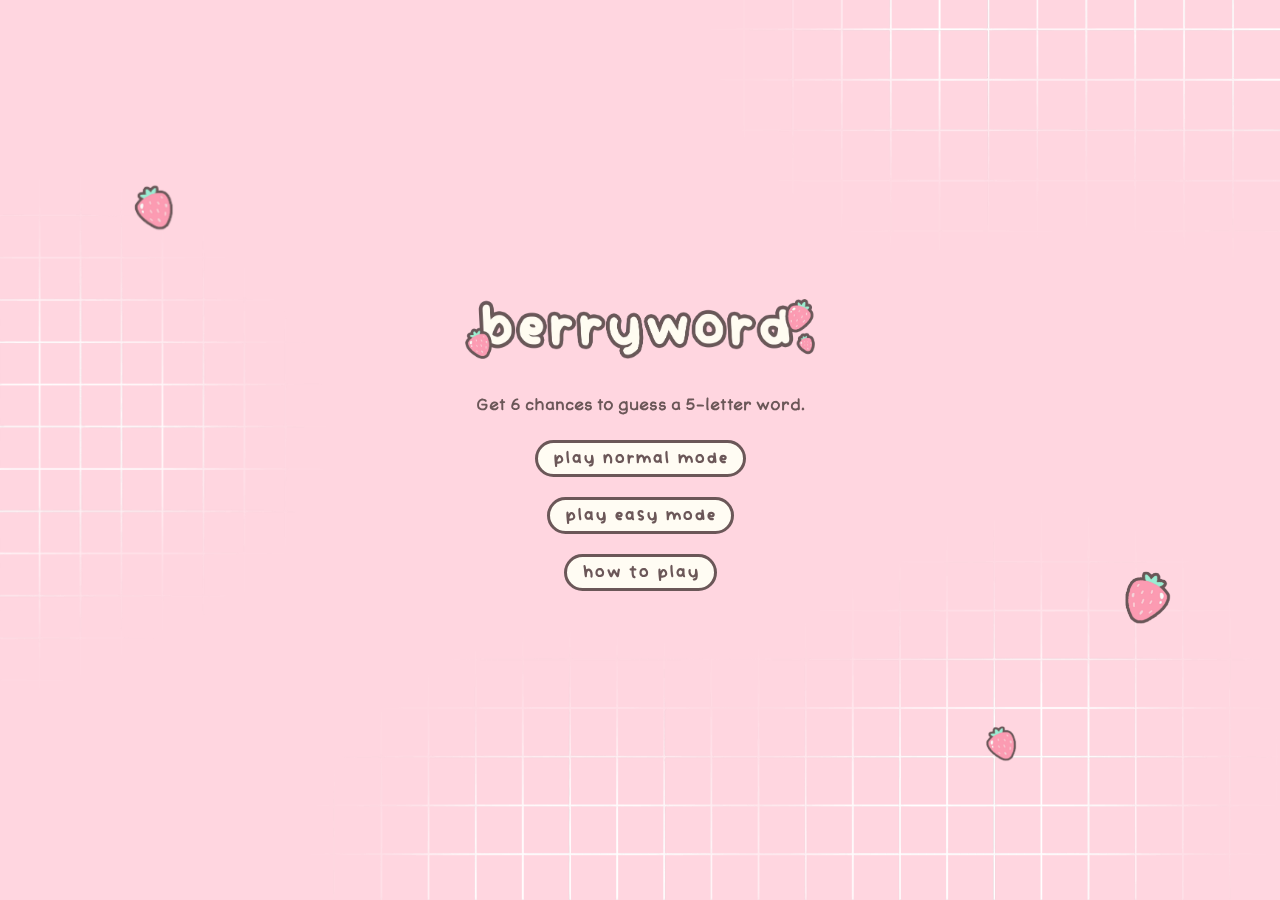
<file: index.html>
<!DOCTYPE html>
<html lang="en">
	<head>
		<meta charset="UTF-8" />
		<meta name="viewport" content="width=device-width, initial-scale=1.0" />
		<title>berryword</title>

		<!-- Include stylesheets -->
		<link rel="stylesheet" href="main.css" />
		<link rel="stylesheet" href="animations.css" />
		<link href="https://fonts.googleapis.com/icon?family=Material+Icons" rel="stylesheet" />

		<!-- Include jQuery -->
		<script src="https://ajax.googleapis.com/ajax/libs/jquery/3.6.0/jquery.min.js"></script>

		<!--Icons-->
		<link rel="icon" type="image/png" href="favicon-96x96-2.png" sizes="96x96" />
		<link rel="icon" type="image/svg+xml" href="favicon-2.svg" />
		<link rel="shortcut icon" href="favicon-2.ico" />
		<link rel="apple-touch-icon" sizes="180x180" href="apple-touch-icon-2.png" />
		<meta name="apple-mobile-web-app-title" content="berryword" />
		<link rel="manifest" href="site-2.webmanifest" />
	</head>
	<body onload="onload()">
		<!-- Loading Screen-->
		<div id="loadingScreen">
			<img id="loadingStrawberry" class="rotate-center" src="resources/images/strawberry.webp" />
		</div>

		<!-- Error Message -->
		<div id="bottomErrorMessageContainer">
			<p id="bottomErrorMessage" style="display: none">An error occured. Try again later</p>
		</div>
		<div id="centerErrorMessageContainer">
			<p id="centerErrorMessage" style="display: none">An error occured. Try again later</p>
		</div>

		<!-- How to Play Window-->
		<div id="howToPlayWindowContainer" class="windowContainer" style="display: none">
			<div id="howToPlayWindow" class="window">
				<img id="exitHowToPlay" class="exitButton" onclick='closeWindow("howToPlayWindow")' src="resources/images/exitIcon.webp" />
				<div class="horContainer">
					<p id="howToPlayTitle">how to play</p>
				</div>
				<!--Bullet Points-->
				<div>
					<div class="bulletRow">
						<img class="starBullet" src="resources/images/blueStar.webp" />
						<p class="bulletText">Guess the word in 6 tries.</p>
					</div>
					<div class="bulletRow">
						<img class="starBullet" src="resources/images/yellowStar.webp" />
						<p class="bulletText">Each guess must be a valid 5-letter word.</p>
					</div>
					<div class="bulletRow">
						<img class="starBullet" src="resources/images/redStar.webp" />
						<p class="bulletText">
							The color of the tiles will change to show <br />
							how close your guess was to the word.
						</p>
					</div>
				</div>

				<!--Example-->
				<div class="verContainer">
					<p id="howToPlayExample">EXAMPLE</p>

					<!--Example Image Here-->
					<img id="exampleImage" src="resources/images/exampleImage.webp" />

					<p id="howToPlayExampleExplanation">
						<span class="bold">P</span> is in the word and in the correct spot. <br />
						<span class="bold">A</span> is in the word but in the wrong spot. <br />
						<span class="bold">L</span>, <span class="bold">I</span>, and <span class="bold">N</span> is not in the word in any spot.
					</p>
				</div>

				<!--Strawberry Decor-->
				<img class="windowStrawberry1 scale-down-center" src="resources/images/strawberry3.webp" />
				<img class="windowStrawberry2 scale-up-center" src="resources/images/strawberry.webp" />
			</div>
		</div>

		<!-- Ending Window -->
		<div id="endingWindowContainer" class="windowContainer" style="display: none">
			<div id="endingWindow" class="window">
				<img id="exitHowToPlay" class="exitButton" onclick='closeWindow("endingWindow")' src="resources/images/exitIcon.webp" />

				<div style="position: relative">
					<p id="results">congratulations</p>
					<img id="yellowStarEnding" class="rotate-center" src="resources/images/yellowStar.webp" />
					<img id="redStarEnding" class="rotate-center" src="resources/images/redStar.webp" />
					<img id="blueStarEnding" class="rotate-center-reverse" src="resources/images/blueStar.webp" />
				</div>
				<p style="margin-bottom: 5px">The correct word was:</p>
				<p id="correctWord">null</p>
				<p id="definition">Definition: null</p>

				<button onclick="playAgain()" style="background-color: var(--medium-cream)">play again</button>
				<button onclick="mainMenu()" style="background-color: var(--medium-cream)">main menu</button>

				<!--Strawberry Decor-->
				<img class="windowStrawberry1 scale-down-center" src="resources/images/strawberry3.webp" />
				<img class="windowStrawberry2 scale-up-center" src="resources/images/strawberry.webp" />
			</div>
			<div class="backgroundOverlay"></div>
		</div>
		<!-- Main Menu -->
		<div id="mainMenuContainer">
			<img id="logo" src="resources/images/logo.webp" />
			<p id="slogan">Get 6 chances to guess a 5-letter word.</p>
			<button onclick="playGame('normal') ">play normal mode</button>
			<button onclick="playGame('easy') ">play easy mode</button>
			<button onclick='openWindow("howToPlayWindow")'>how to play</button>
		</div>

		<!--Main Game-->
		<div id="mainGameContainer">
			<button id="mainMenuFromGame" onclick="mainMenu()">main menu</button>

			<p id="gameModeText">Normal Mode</p>
			<!--Letter Boxes-->
			<div class="board">
				<!-- 6 rows -->
				<div class="row">
					<div class="cell"></div>
					<div class="cell"></div>
					<div class="cell"></div>
					<div class="cell"></div>
					<div class="cell"></div>
				</div>
				<div class="row">
					<div class="cell"></div>
					<div class="cell"></div>
					<div class="cell"></div>
					<div class="cell"></div>
					<div class="cell"></div>
				</div>
				<div class="row">
					<div class="cell"></div>
					<div class="cell"></div>
					<div class="cell"></div>
					<div class="cell"></div>
					<div class="cell"></div>
				</div>
				<div class="row">
					<div class="cell"></div>
					<div class="cell"></div>
					<div class="cell"></div>
					<div class="cell"></div>
					<div class="cell"></div>
				</div>
				<div class="row">
					<div class="cell"></div>
					<div class="cell"></div>
					<div class="cell"></div>
					<div class="cell"></div>
					<div class="cell"></div>
				</div>
				<div class="row">
					<div class="cell"></div>
					<div class="cell"></div>
					<div class="cell"></div>
					<div class="cell"></div>
					<div class="cell"></div>
				</div>
			</div>

			<!-- Virtual Keyboard -->
			<div class="horContainer">
				<div class="keyboard">
					<div class="keyboard-row">
						<button class="keyboard-button" onclick="keyPress('Q')">Q</button>
						<button class="keyboard-button" onclick="keyPress('W')">W</button>
						<button class="keyboard-button" onclick="keyPress('E')">E</button>
						<button class="keyboard-button" onclick="keyPress('R')">R</button>
						<button class="keyboard-button" onclick="keyPress('T')">T</button>
						<button class="keyboard-button" onclick="keyPress('Y')">Y</button>
						<button class="keyboard-button" onclick="keyPress('U')">U</button>
						<button class="keyboard-button" onclick="keyPress('I')">I</button>
						<button class="keyboard-button" onclick="keyPress('O')">O</button>
						<button class="keyboard-button" onclick="keyPress('P')">P</button>
					</div>
					<div class="keyboard-row">
						<button class="keyboard-button" onclick="keyPress('A')">A</button>
						<button class="keyboard-button" onclick="keyPress('S')">S</button>
						<button class="keyboard-button" onclick="keyPress('D')">D</button>
						<button class="keyboard-button" onclick="keyPress('F')">F</button>
						<button class="keyboard-button" onclick="keyPress('G')">G</button>
						<button class="keyboard-button" onclick="keyPress('H')">H</button>
						<button class="keyboard-button" onclick="keyPress('J')">J</button>
						<button class="keyboard-button" onclick="keyPress('K')">K</button>
						<button class="keyboard-button" onclick="keyPress('L')">L</button>
						<button class="keyboard-button special backspace" onclick="keyPress('Backspace')">
							<i class="material-icons">backspace</i>
						</button>
					</div>
					<div class="keyboard-row">
						<button class="keyboard-button" onclick="keyPress('Z')">Z</button>
						<button class="keyboard-button" onclick="keyPress('X')">X</button>
						<button class="keyboard-button" onclick="keyPress('C')">C</button>
						<button class="keyboard-button" onclick="keyPress('V')">V</button>
						<button class="keyboard-button" onclick="keyPress('B')">B</button>
						<button class="keyboard-button" onclick="keyPress('N')">N</button>
						<button class="keyboard-button" onclick="keyPress('M')">M</button>
						<button class="keyboard-button special enter" onclick="keyPress('Enter')">Enter</button>
					</div>
				</div>
			</div>
		</div>
		<!-- Strawberries -->

		<img id="strawberry1" class="infiniteSlide1" src="resources/images/strawberry.webp" />
		<img id="strawberry2" class="infiniteSlide2" src="resources/images/strawberry2.webp" />
		<img id="strawberry3" class="infiniteSlide3" src="resources/images/strawberry.webp" />

		<!-- Grids -->
		<img id="grid1" src="resources/images/grid1.webp" />
		<img id="grid2" src="resources/images/grid2.webp" />
		<img id="grid3" src="resources/images/grid3.webp" />

		<!-- Include Javascript -->
		<script src="main.js"></script>
	</body>
</html>
</file>
<file: main.css>
/* COLOR THEME */

:root {
	--dark-primary: #6b5758;
	--light-cream: #fffcf3;
	--medium-cream: #fff9eb;
	--bg-color: #ffd6e0;
	--strong-pink: #fb9ab1;
	--yellow: #fbedd3;
	--green: #d7f1d9;
	--red: #faa2b0;
}

/* FONTS */

@font-face {
	font-family: Pedagogique;
	src: url(resources/fonts/Pedagogique\ Medium.otf);
}

@font-face {
	font-family: PedagogiqueBold;
	src: url(resources/fonts/Pedagogique\ Bold.otf);
}

@font-face {
	font-family: Vividly;
	src: url(resources/fonts/Vividly-Regular.ttf);
}

@font-face {
	font-family: Bubblegum;
	src: url(resources/fonts/Bubblegum.ttf);
}

.bold {
	font-family: PedagogiqueBold;
}

/* MAIN */

* {
	transition: all 0.3s ease;
}

body {
	background-color: var(--bg-color);
	overflow: hidden;
	font-family: Pedagogique;
	color: var(--dark-primary);
	margin: 0;
	padding: 0;
}

html,
body {
	touch-action: manipulation; /* Disable zoom on double-tap */
	user-select: none;
}

.verContainer {
	display: flex;
	flex-direction: column;
	justify-content: center;
	align-items: center;
}

.horContainer {
	display: flex;
	justify-content: center;
	align-items: center;
}

button {
	background-color: var(--light-cream);
	color: var(--dark-primary);
	font-family: Vividly;
	font-size: 1.7em;
	border: 3px solid var(--dark-primary);
	border-radius: 999px;
	padding: 5px 15px;
	margin: 10px;
	cursor: pointer;
	user-select: none;
}

img {
	user-select: none;
	cursor: default;
}

#bottomErrorMessageContainer {
	z-index: 101;
	position: fixed;
	bottom: 7vh;
	width: 100vw;
	display: flex;
	justify-content: center;
	align-items: center;
}

#centerErrorMessageContainer {
	z-index: 101;
	position: fixed;
	bottom: 55%;
	width: 100vw;
	display: flex;
	justify-content: center;
	align-items: center;
}

#centerErrorMessage,
#bottomErrorMessage {
	background-color: var(--light-cream);
	font-size: 0.9em;
	text-align: center;
	width: max-content;
	padding: 10px 15px;
	border-radius: 10px;
	border: 3px solid var(--dark-primary);
}

@media (hover: hover) {
	button:hover {
		transform: scale(1.2); /* Expands the button by 10% */
	}
}

/* LOADING SCREEN */

#loadingScreen {
	width: 100vw;
	height: 100vh;
	background-color: var(--bg-color);
	display: flex;
	justify-content: center;
	align-items: center;
	position: fixed;
	top: 0;
	z-index: 100;
}

#loadingStrawberry {
	width: 80px;
	margin-bottom: 100px;
	user-select: none;
	cursor: default;
}

/* GRIDS */

#grid1 {
	position: fixed;
	bottom: 0;
	right: 0;
	width: 80vw;
	max-width: 1200px;
	z-index: -1;
}

#grid2 {
	position: fixed;
	bottom: 20vh;
	left: -4px;
	width: 30vw;
	max-width: 450px;
	z-index: -1;
}

#grid3 {
	position: fixed;
	top: 0;
	right: -5px;
	width: 50vw;
	max-width: 700px;
	z-index: -1;
}

@media screen and (orientation: portrait) {
	#grid1 {
		right: -30vw;
		width: 130vw;
	}
	#grid2 {
		bottom: 40vh;
		width: 55vw;
	}
	#grid3 {
		width: 85vw;
	}
}

/* STRAWBERRIES */

#strawberry1 {
	width: 55px;
	position: fixed;
	top: 20vh;
	left: 10vw;
	z-index: 0;
}

#strawberry2 {
	width: 65px;
	position: fixed;
	bottom: 30vh;
	right: 8vw;
	z-index: 0;
}

#strawberry3 {
	width: 43px;
	position: fixed;
	bottom: 15vh;
	right: 20vw;
	z-index: 0;
}

@media screen and (orientation: portrait) {
	#strawberry1 {
		width: 40px;
		top: 5vh;
		left: 5vw;
	}
	#strawberry2 {
		width: 45px;
		bottom: 15vh;
		right: 5vw;
	}
	#strawberry3 {
		width: 35px;
		bottom: 5vh;
		right: 20vw;
	}
}

@media (max-height: 499px) {
	#strawberry1,
	#strawberry2,
	#strawberry3 {
		display: none;
	}
}

/* MAIN MENU */

#mainMenuContainer {
	display: flex;
	flex-direction: column;
	align-items: center;
	justify-content: center;
	height: 100vh;
	text-align: center;
	z-index: 1;
}

#logo {
	width: 65vw;
	max-width: 350px;
	margin-bottom: 20px;
	z-index: 1;
	user-select: none;
	cursor: default;
}

#slogan {
	font-size: 1em;
	z-index: 1;
}

/* WINDOWS */

.windowContainer {
	position: fixed;
	top: 0;
	left: 0;
	width: 100vw;
	height: 100vh;
	display: flex;
	justify-content: center;
	align-items: center;
	z-index: 6;
	margin: 0;
	padding: 0;
}

.backgroundOverlay {
	background-color: #2020215c;
	width: 100vw;
	height: 100vh;
	position: fixed;
	top: 0;
	left: 0;
	z-index: 5;
}

.window {
	width: 60%;
	max-width: 550px;
	background-color: var(--light-cream);
	height: max-content;
	position: relative;
	display: flex;
	flex-direction: column;
	justify-content: center;
	border: 3px solid var(--dark-primary);
	border-radius: 10px;
	padding: 10px 30px;
	z-index: 6;
}

.exitButton {
	width: 20px;
	position: absolute;
	top: 10px;
	right: 10px;
	cursor: pointer;
	user-select: none;
}

.windowStrawberry1 {
	width: 60px;
	position: absolute;
	top: 35%;
	right: -15px;
}

.windowStrawberry2 {
	width: 55px;
	position: absolute;
	bottom: 20%;
	left: -20px;
}

@media (hover: hover) {
	.exitButton:hover {
		transform: scale(1.2); /* Expands the button by 10% */
	}
}

@media screen and (orientation: portrait) {
	#mainMenuContainer {
		height: 80vh;
	}
	.windowContainer {
		height: 80vh;
	}
	.window {
		width: 70vw;
	}
	#windowStrawberry2 {
		width: 45px;
	}
}

/* HOW TO PLAY */

#howToPlayTitle {
	background-color: var(--strong-pink);
	color: var(--light-cream);
	width: max-content;
	padding: 5px 15px;
	border-radius: 999px;
	text-align: center;
	border: 3px solid var(--dark-primary);
}

.bulletRow {
	display: flex;
	align-items: center;
}

.starBullet {
	width: 30px;
	margin-right: 15px;
}

.bulletText {
	font-size: 0.9em;
}

#howToPlayExample {
	padding: 5px 15px;
	border: 3px solid var(--dark-primary);
	border-radius: 999px;
}

#exampleImage {
	width: 50%;
	max-width: 350px;
}

#howToPlayExampleExplanation {
	text-align: center;
}

/* ENDING WINDOW */

#endingWindow {
	display: flex;
	width: 100%;
	align-items: center;
}

#results {
	font-size: 2.4em;
	font-family: Bubblegum;
	margin-bottom: 10px;
}

#correctWord {
	border: 4px solid var(--dark-primary);
	border-radius: 10px;
	padding: 5px 15px;
	font-size: 20px;
	margin-bottom: 10px;
	margin-top: 10px;
}

#definition {
	margin-bottom: 20px;
	margin-top: 10px;
	width: 70%;
	text-align: center;
}

#yellowStarEnding {
	width: 23px;
	position: absolute;
	bottom: -15px;
	right: -5%;
	rotate: 110deg;
}

#redStarEnding {
	width: 23px;
	position: absolute;
	top: -3%;
	right: 25%;
	rotate: 90deg;
}

#blueStarEnding {
	width: 23px;
	position: absolute;
	left: -40px;
	bottom: 10%;
	rotate: 60deg;
}

@media screen and (orientation: portrait) {
	#endingWindow {
		width: 75vw;
	}
	#results {
		font-size: 1.7em;
	}
}

/* MAIN GAME BOARD */

#mainGameContainer {
	display: flex;
	flex-direction: column;
	align-items: center;
	justify-content: center;
	height: 100%;
	width: 100%;
	position: absolute;
	min-height: 400px;
	padding: 0;
	margin: 0;
}

#gameModeText {
	margin: 0;
	padding: 5px 10px;
	background-color: var(--light-cream);
	border-radius: 15px;
}

.board {
	display: flex;
	flex-direction: column;
	gap: 8px;
	z-index: 3;
	margin-top: 15px;
	margin-bottom: 20px;
}

.row {
	display: flex;
	justify-content: center;
	gap: 8px;
	z-index: 3;
}

.cell {
	width: 50px;
	height: 8vh;
	max-height: 50px;
	display: flex;
	justify-content: center;
	align-items: center;
	border: 2px solid var(--dark-primary);
	border-radius: 5px;
	background-color: var(--light-cream);
	font-size: 24px;
	font-weight: bold;
	user-select: none;
	cursor: default;
}

.board .row:nth-child(even) .cell {
	background-color: var(--medium-cream);
}

@media screen and (orientation: portrait) {
	#mainGameContainer {
		height: 100%;
	}
	.board {
		margin-top: 10px;
		margin-bottom: 10px;
	}
}

/* KEYBOARD */

.keyboard {
	display: flex;
	flex-direction: column;
	width: 60vw;
	z-index: 3;
}

.keyboard-row {
	display: flex;
	justify-content: center;
	z-index: 3;
}

.keyboard-button {
	width: 50px;
	height: 8vh;
	max-height: 50px;
	display: flex;
	justify-content: center;
	align-items: center;
	background-color: var(--light-cream);
	border: none;
	font-size: 25px;
	font-weight: bold;
	cursor: pointer;
	border-radius: 5px;
	margin: 5px;
}

.keyboard-button:hover {
	background-color: var(--medium-cream);
}

.keyboard-button:active {
	background-color: #888;
}

.keyboard-button.special {
	width: 60px;
	font-weight: normal;
	color: var(--light-cream);
	background-color: var(--strong-pink);
}

.keyboard-button i.material-icons {
	font-size: 18px;
}

.keyboard-button.special.enter {
	background-color: #95bb98;
	width: 120px;
}


@media screen and (orientation: portrait) {
	.keyboard {
		width: 80vw;
	}
	.keyboard-button {
		width: 30px;
		height: 50px;
		font-size: 25px;
		padding: 12px;
		margin: 7px 3px;
		margin-bottom: 0;
	}
	.keyboard-button.special {
		width: 60px;
	}
}

/* MENU BUTTON */

#mainMenuFromGame {
	position: fixed;
	z-index: 4;
	top: 15px;
	left: 15px;
	font-size: 1.5em;
}

@media screen and (orientation: portrait) {
	#mainMenuFromGame {
		font-size: 1.2em;
		margin: 0;
		margin-left: 3px;
		padding: 5px 8px;
	}
}
</file>
<file: animations.css>
.slide-in-bottom {
	-webkit-animation: slide-in-bottom 0.5s cubic-bezier(0.25, 0.46, 0.45, 0.94) both;
	animation: slide-in-bottom 0.5s cubic-bezier(0.25, 0.46, 0.45, 0.94) both;
}
@-webkit-keyframes slide-in-bottom {
	0% {
		-webkit-transform: translateY(1000px);
		transform: translateY(1000px);
		opacity: 0;
	}
	100% {
		-webkit-transform: translateY(0);
		transform: translateY(0);
		opacity: 1;
	}
}
@keyframes slide-in-bottom {
	0% {
		-webkit-transform: translateY(1000px);
		transform: translateY(1000px);
		opacity: 0;
	}
	100% {
		-webkit-transform: translateY(0);
		transform: translateY(0);
		opacity: 1;
	}
}

.slide-out-bottom {
	-webkit-animation: slide-out-bottom 0.5s cubic-bezier(0.55, 0.085, 0.68, 0.53) both;
	animation: slide-out-bottom 0.5s cubic-bezier(0.55, 0.085, 0.68, 0.53) both;
}
@-webkit-keyframes slide-out-bottom {
	0% {
		-webkit-transform: translateY(0);
		transform: translateY(0);
		opacity: 1;
	}
	100% {
		-webkit-transform: translateY(1000px);
		transform: translateY(1000px);
		opacity: 0;
	}
}
@keyframes slide-out-bottom {
	0% {
		-webkit-transform: translateY(0);
		transform: translateY(0);
		opacity: 1;
	}
	100% {
		-webkit-transform: translateY(1000px);
		transform: translateY(1000px);
		opacity: 0;
	}
}

.rotate-center {
	-webkit-animation: rotate-center 10s linear infinite both;
	animation: rotate-center 10s linear infinite both;
}
@-webkit-keyframes rotate-center {
	0% {
		-webkit-transform: rotate(0);
		transform: rotate(0);
	}
	100% {
		-webkit-transform: rotate(360deg);
		transform: rotate(360deg);
	}
}
@keyframes rotate-center {
	0% {
		-webkit-transform: rotate(0);
		transform: rotate(0);
	}
	100% {
		-webkit-transform: rotate(360deg);
		transform: rotate(360deg);
	}
}

.fade-in {
	-webkit-animation: fade-in 0.3s cubic-bezier(0.39, 0.575, 0.565, 1) both;
	animation: fade-in 0.3s cubic-bezier(0.39, 0.575, 0.565, 1) both;
}
@-webkit-keyframes fade-in {
	0% {
		opacity: 0;
	}
	100% {
		opacity: 1;
	}
}
@keyframes fade-in {
	0% {
		opacity: 0;
	}
	100% {
		opacity: 1;
	}
}

.fade-out {
	-webkit-animation: fade-out 0.3s ease-out both;
	animation: fade-out 0.3s ease-out both;
}
@-webkit-keyframes fade-out {
	0% {
		opacity: 1;
	}
	100% {
		opacity: 0;
	}
}
@keyframes fade-out {
	0% {
		opacity: 1;
	}
	100% {
		opacity: 0;
	}
}

.infiniteSlide1 {
	-webkit-animation: infiniteSlide1 10s linear infinite alternate both;
	animation: infiniteSlide1 10s linear infinite alternate both;
}
@-webkit-keyframes infiniteSlide1 {
	0% {
		-webkit-transform: translateY(0);
		transform: translateY(0);
	}
	100% {
		-webkit-transform: translateY(200px);
		transform: translateY(200px);
	}
}
@keyframes infiniteSlide1 {
	0% {
		-webkit-transform: translateY(0);
		transform: translateY(0);
	}
	100% {
		-webkit-transform: translateY(200px);
		transform: translateY(200px);
	}
}

.infiniteSlide2 {
	-webkit-animation: infiniteSlide2 25s linear infinite alternate both;
	animation: infiniteSlide2 25s linear infinite alternate both;
}
@-webkit-keyframes infiniteSlide2 {
	0% {
		-webkit-transform: translateY(0);
		transform: translateY(0);
	}
	100% {
		-webkit-transform: translateY(-200px);
		transform: translateY(-200px);
	}
}
@keyframes infiniteSlide2 {
	0% {
		-webkit-transform: translateY(0);
		transform: translateY(0);
	}
	100% {
		-webkit-transform: translateY(-200px);
		transform: translateY(-200px);
	}
}

.infiniteSlide3 {
	-webkit-animation: infiniteSlide3 15s linear infinite alternate both;
	animation: infiniteSlide3 15s linear infinite alternate both;
}
@-webkit-keyframes infiniteSlide3 {
	0% {
		-webkit-transform: translateY(0);
		transform: translateY(0);
	}
	100% {
		-webkit-transform: translateY(-270px);
		transform: translateY(-270px);
	}
}
@keyframes infiniteSlide3 {
	0% {
		-webkit-transform: translateY(0);
		transform: translateY(0);
	}
	100% {
		-webkit-transform: translateY(-270px);
		transform: translateY(-270px);
	}
}

.scale-in-center {
	-webkit-animation: scale-in-center 0.4s cubic-bezier(0.25, 0.46, 0.45, 0.94) both;
	animation: scale-in-center 0.4s cubic-bezier(0.25, 0.46, 0.45, 0.94) both;
}
@-webkit-keyframes scale-in-center {
	0% {
		-webkit-transform: scale(0);
		transform: scale(0);
		opacity: 1;
	}
	100% {
		-webkit-transform: scale(1);
		transform: scale(1);
		opacity: 1;
	}
}
@keyframes scale-in-center {
	0% {
		-webkit-transform: scale(0);
		transform: scale(0);
		opacity: 1;
	}
	100% {
		-webkit-transform: scale(1);
		transform: scale(1);
		opacity: 1;
	}
}

.slide-out-blurred-bottom {
	-webkit-animation: slide-out-blurred-bottom 0.4s cubic-bezier(0.755, 0.05, 0.855, 0.06) both;
	animation: slide-out-blurred-bottom 0.4s cubic-bezier(0.755, 0.05, 0.855, 0.06) both;
}
@-webkit-keyframes slide-out-blurred-bottom {
	0% {
		-webkit-transform: translateY(0) scaleY(1) scaleX(1);
		transform: translateY(0) scaleY(1) scaleX(1);
		-webkit-transform-origin: 50% 50%;
		transform-origin: 50% 50%;
		-webkit-filter: blur(0);
		filter: blur(0);
		opacity: 1;
	}
	100% {
		-webkit-transform: translateY(1000px) scaleY(2) scaleX(0.2);
		transform: translateY(1000px) scaleY(2) scaleX(0.2);
		-webkit-transform-origin: 50% 100%;
		transform-origin: 50% 100%;
		-webkit-filter: blur(40px);
		filter: blur(40px);
		opacity: 0;
	}
}
@keyframes slide-out-blurred-bottom {
	0% {
		-webkit-transform: translateY(0) scaleY(1) scaleX(1);
		transform: translateY(0) scaleY(1) scaleX(1);
		-webkit-transform-origin: 50% 50%;
		transform-origin: 50% 50%;
		-webkit-filter: blur(0);
		filter: blur(0);
		opacity: 1;
	}
	100% {
		-webkit-transform: translateY(1000px) scaleY(2) scaleX(0.2);
		transform: translateY(1000px) scaleY(2) scaleX(0.2);
		-webkit-transform-origin: 50% 100%;
		transform-origin: 50% 100%;
		-webkit-filter: blur(40px);
		filter: blur(40px);
		opacity: 0;
	}
}

.slide-in-top {
	-webkit-animation: slide-in-top 0.5s cubic-bezier(0.25, 0.46, 0.45, 0.94) both;
	animation: slide-in-top 0.5s cubic-bezier(0.25, 0.46, 0.45, 0.94) both;
}
@-webkit-keyframes slide-in-top {
	0% {
		-webkit-transform: translateY(-1000px);
		transform: translateY(-1000px);
		opacity: 0;
	}
	100% {
		-webkit-transform: translateY(0);
		transform: translateY(0);
		opacity: 1;
	}
}
@keyframes slide-in-top {
	0% {
		-webkit-transform: translateY(-1000px);
		transform: translateY(-1000px);
		opacity: 0;
	}
	100% {
		-webkit-transform: translateY(0);
		transform: translateY(0);
		opacity: 1;
	}
}

.slide-out-top {
	-webkit-animation: slide-out-top 0.5s cubic-bezier(0.55, 0.085, 0.68, 0.53) both;
	animation: slide-out-top 0.5s cubic-bezier(0.55, 0.085, 0.68, 0.53) both;
}
@-webkit-keyframes slide-out-top {
	0% {
		-webkit-transform: translateY(0);
		transform: translateY(0);
		opacity: 1;
	}
	100% {
		-webkit-transform: translateY(-1000px);
		transform: translateY(-1000px);
		opacity: 0;
	}
}
@keyframes slide-out-top {
	0% {
		-webkit-transform: translateY(0);
		transform: translateY(0);
		opacity: 1;
	}
	100% {
		-webkit-transform: translateY(-1000px);
		transform: translateY(-1000px);
		opacity: 0;
	}
}


.rotate-center{-webkit-animation:rotate-center 15s linear infinite both;animation:rotate-center 15s linear infinite both}
@-webkit-keyframes rotate-center{0%{-webkit-transform:rotate(0);transform:rotate(0)}100%{-webkit-transform:rotate(360deg);transform:rotate(360deg)}}@keyframes rotate-center{0%{-webkit-transform:rotate(0);transform:rotate(0)}100%{-webkit-transform:rotate(360deg);transform:rotate(360deg)}}

.rotate-center-reverse{-webkit-animation:rotate-center-reverse 15s linear infinite reverse both;animation:rotate-center-reverse 15s linear infinite reverse both}
@-webkit-keyframes rotate-center-reverse{0%{-webkit-transform:rotate(0);transform:rotate(0)}100%{-webkit-transform:rotate(360deg);transform:rotate(360deg)}}@keyframes rotate-center-reverse{0%{-webkit-transform:rotate(0);transform:rotate(0)}100%{-webkit-transform:rotate(360deg);transform:rotate(360deg)}}

.scale-down-center{-webkit-animation:scale-down-center 5s linear infinite alternate both;animation:scale-down-center 5s linear infinite alternate both}
@-webkit-keyframes scale-down-center{0%{-webkit-transform:scale(1);transform:scale(1)}100%{-webkit-transform:scale(.7);transform:scale(.7)}}@keyframes scale-down-center{0%{-webkit-transform:scale(1);transform:scale(1)}100%{-webkit-transform:scale(.7);transform:scale(.7)}}

.scale-up-center{-webkit-animation:scale-up-center 4s linear infinite alternate both;animation:scale-up-center 4s linear infinite alternate both}
@-webkit-keyframes scale-up-center{0%{-webkit-transform:scale(.7);transform:scale(.7)}100%{-webkit-transform:scale(1);transform:scale(1)}}@keyframes scale-up-center{0%{-webkit-transform:scale(.7);transform:scale(.7)}100%{-webkit-transform:scale(1);transform:scale(1)}}
</file>
